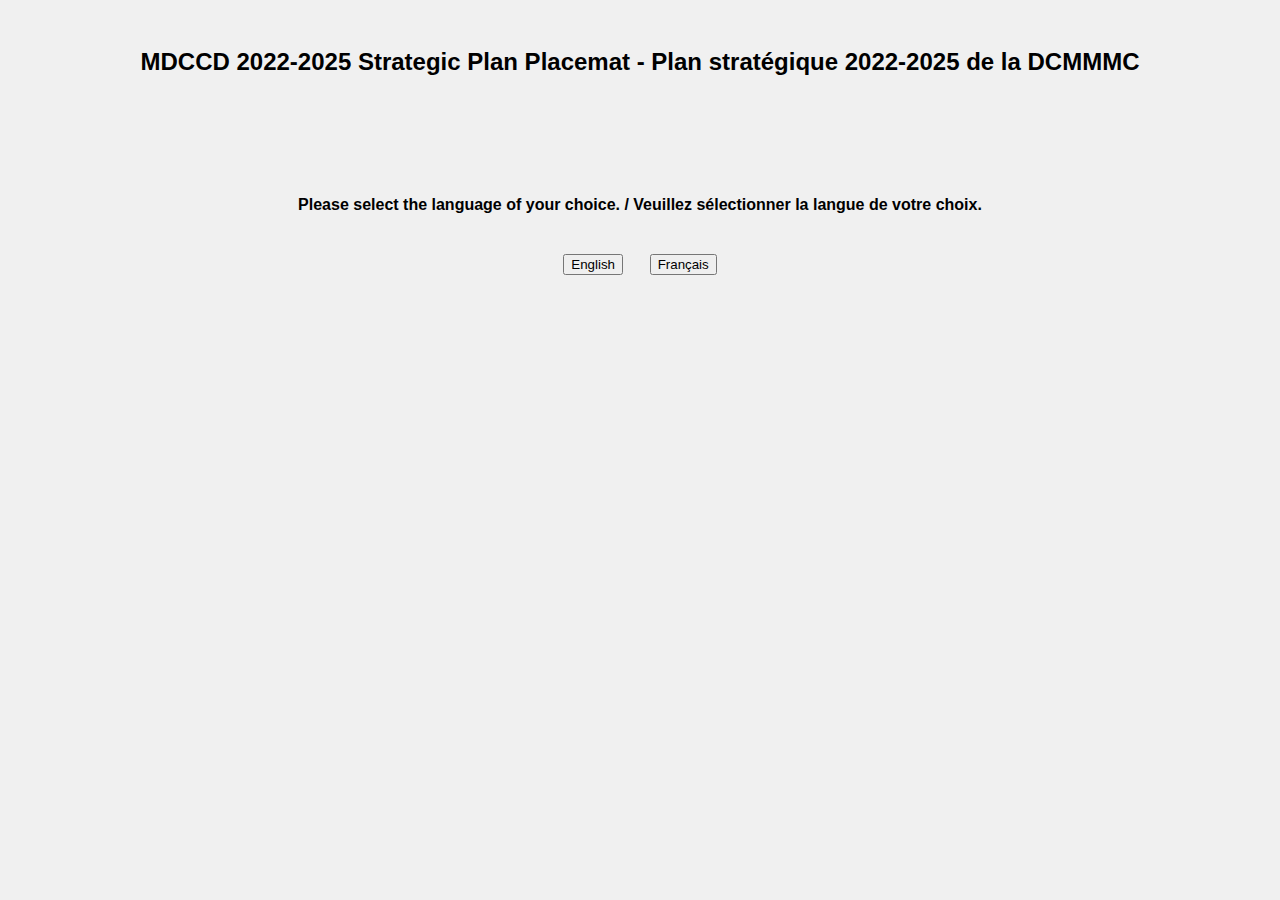
<file: index.html>
<html lang="en">
<head>
    <meta charset="UTF-8">
    <meta name="viewport" content="width=device-width, initial-scale=1.0">
    <title>MDCCD 2022-2025 Strategic Plan Placemat</title>
    <link rel="stylesheet" href="/styles/style.css">
    <script src="/js/functions.js" type="text/javascript"></script>
</head>
<body style="background-color: #F0F0F0; font-family: Arial Narrow, Arial, sans-serif; font-weight: bold;">
    <center>
        <div class="break"></div>
        <h2>MDCCD 2022-2025 Strategic Plan Placemat - Plan stratégique 2022-2025 de la DCMMMC</h2>
    <div class="break"></div>
    <div class="break"></div>
    <div class="break"></div>
    <div class="break"></div>
    <div class="break"></div>
    Please select the language of your choice. / Veuillez sélectionner la langue de votre choix.
    <div class="break"></div>
    <div class="break"></div>
    <button onclick="window.location.href='https://mdccd.github.io/stratplan_eng.html';">
        English
      </button>
      &nbsp;&nbsp;&nbsp;&nbsp;
      <button onclick="window.location.href='https://mdccd.github.io/stratplan_fr.html';">
        Français
      </button>
    </center>
</body>

</html>
</file>
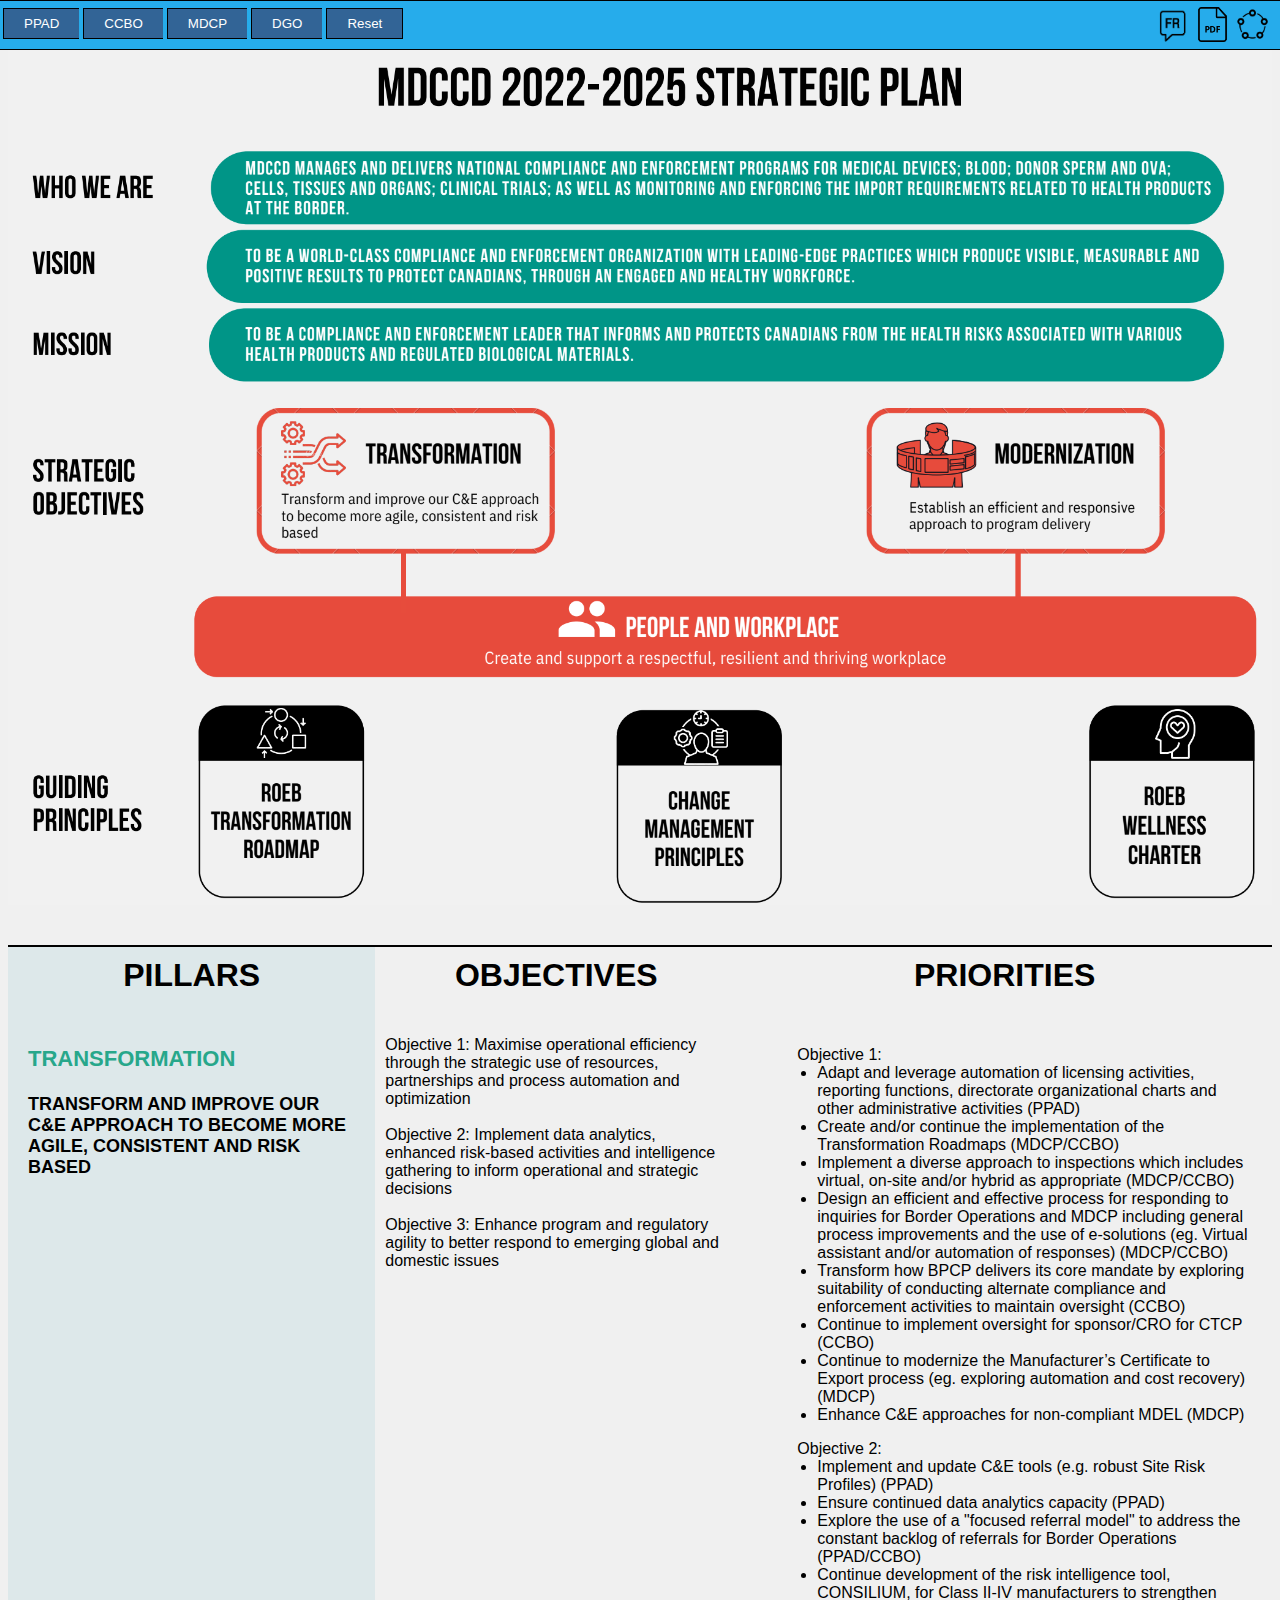
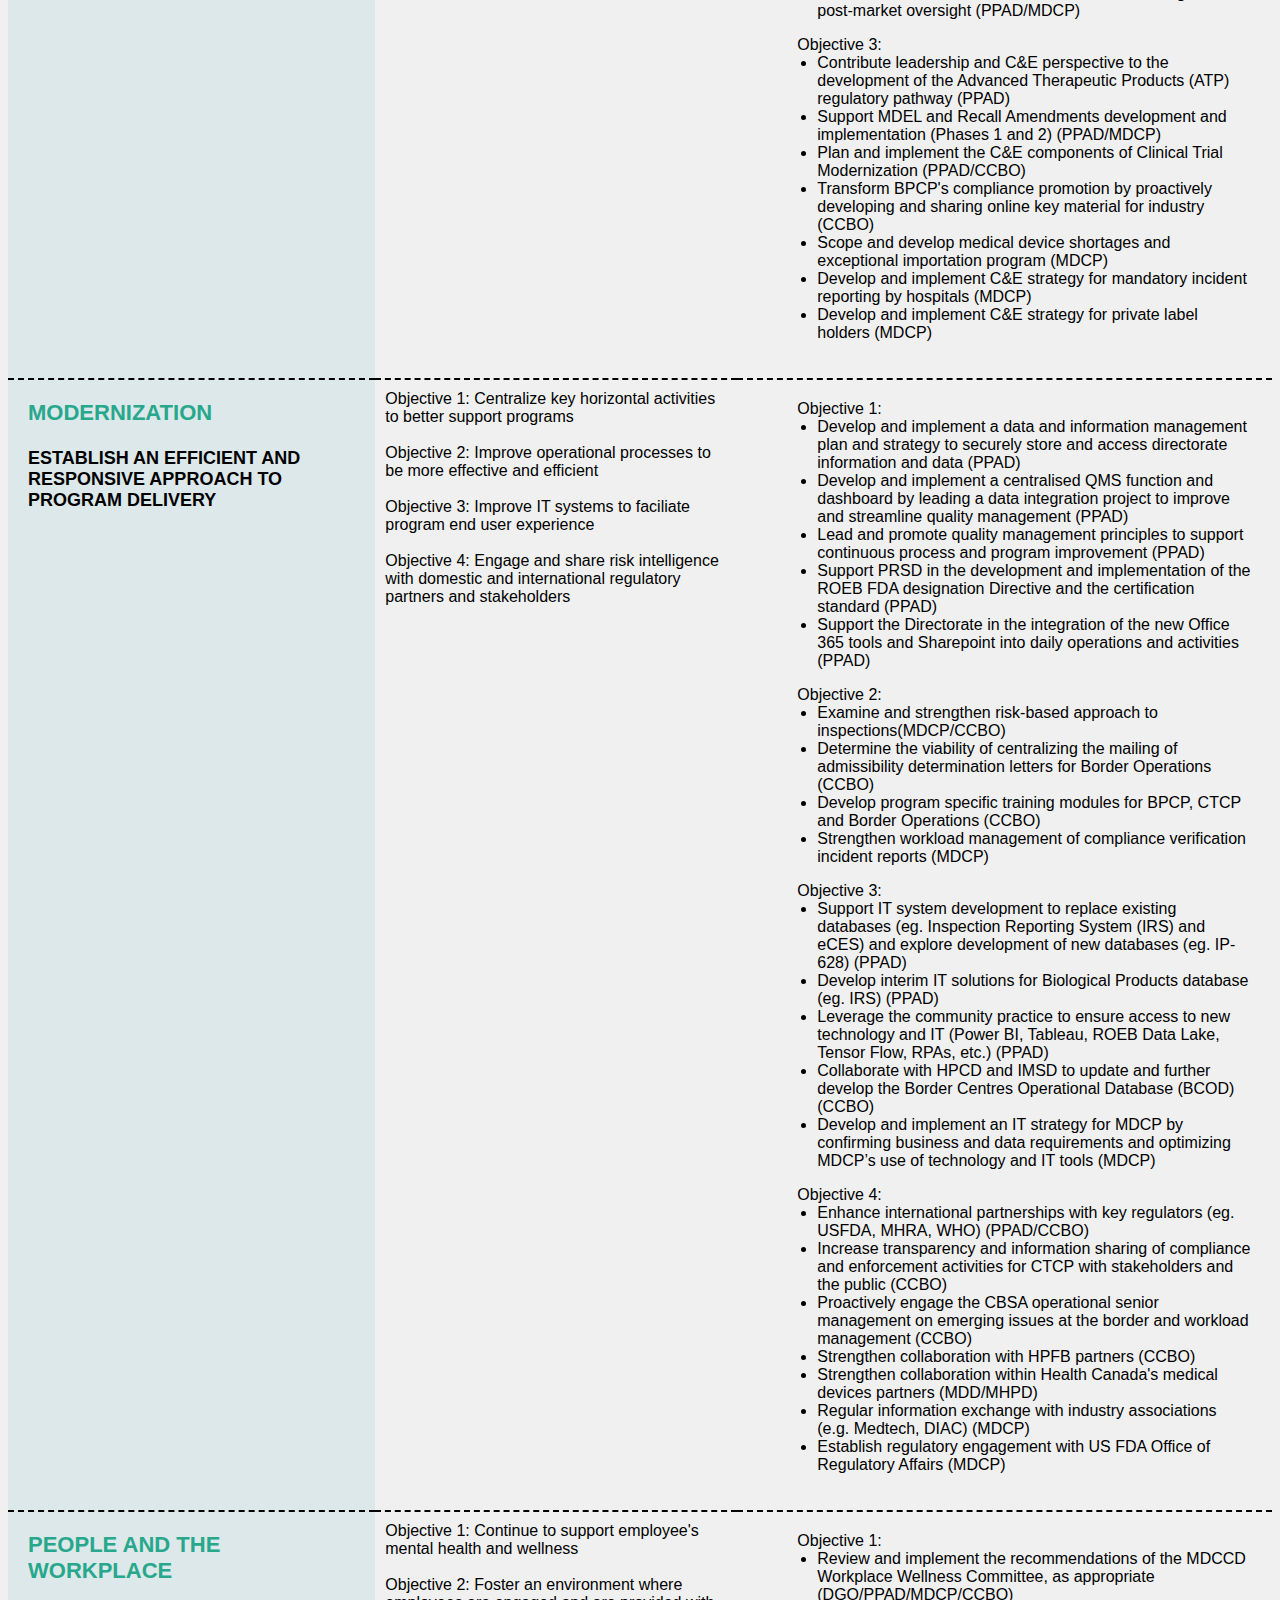
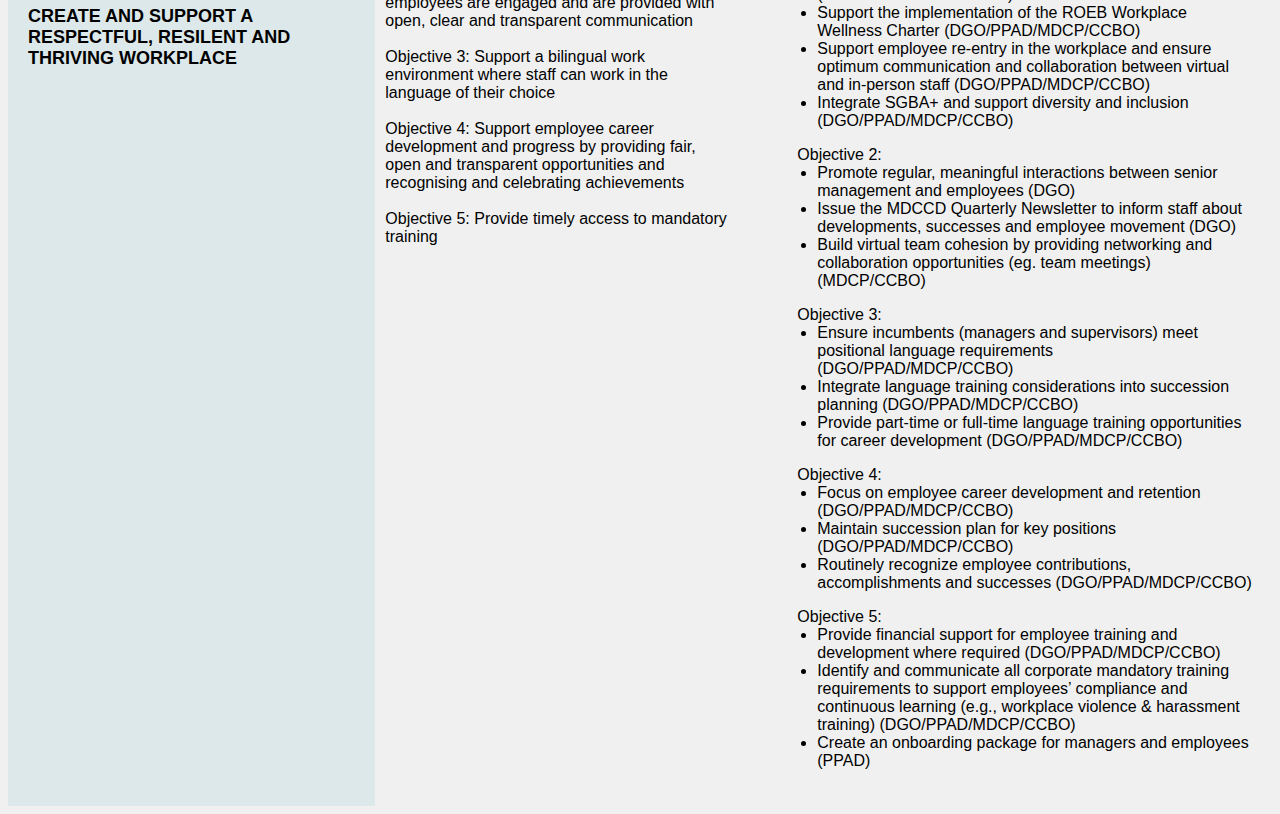
<file: stratplan_eng.html>
<html lang="en">
<head>
    <meta charset="UTF-8">
    <meta name="viewport" content="width=device-width, initial-scale=1.0">
    <title>MDCCD 2022-2025 Strategic Plan Placemat</title>
    <link rel="stylesheet" href="/styles/style.css">
    <script src="/js/functions.js" type="text/javascript"></script>
</head>
<body style="background-color: #F0F0F0;">

     <table style="background-color:rgb(38, 172, 235); top: 0px; left: -1px; border: 1px solid rgb(0, 0, 0); width:101%; height:50px; float:initial; position:fixed;">
        <tr>
            <td style="left: 20px">
                <div class="btn-group">
                    <button onclick="highlightText('PPAD')">PPAD</button>
                    <button onclick="highlightText('CCBO')">CCBO</button>
                    <button onclick="highlightText('MDCP')">MDCP</button>
                    <button onclick="highlightText('DGO')">DGO</button>
                    <button onclick="window.location.reload();">Reset</button>
                </div>
            </td>
            <td>
                <a href="https://mdccd.github.io/stratplan_fr.html" >
                    <img src="/logos/FR.png" alt="Francais" style="top: 9px; right: 90px; width: 35px; height: 35px; position: fixed; float: initial;">
                </a>
                <a href="/files/MDCCD 2022-2025 Strategic Plan Placemat ENG FINAL.pdf" download>
                    <img src="/logos/pdf.png" alt="PDF" style="top: 7px; right: 50px; width: 35px; height: 35px; position: fixed; float: initial;">
                </a>
                <img src="/logos/network.png" alt="PDF" style="top: 8px; right: 10px; width: 35px; height: 35px; position: fixed; float: initial;">
            </td>
        </tr>
    </table>
 
    <div class="break"></div>
    <br>

    <img src="/logos/strat_eng.png" alt="content" style="max-width: 100%; max-height: 100vh; margin: auto; align-items: center;">

    <div class="break"></div>
    <div class="break"></div>

    <!-- page 2/3 of the pdf -->
    <div class="page2">
        <table style="border-collapse: collapse;">
            <thead>
                <tr style="border-top: 2px solid black; height: 80px;">
                    <th style="background-color:  #DDE8EA;">
                        <h1 style="font-family: Arial Narrow, Arial, sans-serif; font-weight: bold;">PILLARS</h1>
                    </th>
                    <th>
                        <h1 style="font-family: Arial Narrow, Arial, sans-serif; font-weight: bold;">OBJECTIVES</h1>
                    </th>
                    <th>
                        <h1 style="font-family: Arial Narrow, Arial, sans-serif; font-weight: bold;">PRIORITIES</h1>
                    </th>
                </tr>
            </thead>
            <tbody id="highlight">
                <tr style="border-bottom: 2px dashed black;">
                    <td style="font-family: Arial Narrow, Arial, sans-serif; font-weight: bold; background-color: #DDE8EA; vertical-align:top; padding:20px">
                        <p style="font-family: Arial Narrow, Arial, sans-serif; font-weight: bold; color: rgb(39, 167, 139); font-size: 22px;">TRANSFORMATION</p>
                        <span style="font-family: Arial Narrow, Arial, sans-serif; font-weight: bold; font-size: 18px;">TRANSFORM AND IMPROVE OUR C&E APPROACH TO BECOME MORE AGILE, CONSISTENT AND RISK BASED</span>
                    </td>

                    <td style="vertical-align:top; padding:10px">
                        <span style="font-family: 'Gill Sans', 'Gill Sans MT', Calibri, 'Trebuchet MS', sans-serif; vertical-align: text-top;">
                            Objective 1: Maximise operational efficiency through the strategic use
                            of resources, partnerships and process automation and optimization
                        </span>
                        <br>
                        <br>
                        <span style="font-family: 'Gill Sans', 'Gill Sans MT', Calibri, 'Trebuchet MS', sans-serif; vertical-align: text-top;">
                            Objective 2: Implement data analytics, enhanced risk-based activities
                            and intelligence gathering to inform operational and strategic decisions
                        </span>
                        <br>
                        <br>
                        <span style="font-family: 'Gill Sans', 'Gill Sans MT', Calibri, 'Trebuchet MS', sans-serif; vertical-align: text-top;">
                            Objective 3: Enhance program and regulatory agility to better respond to
                            emerging global and domestic issues
                        </span>
                    </td>
                    <td style="padding:20px">
                        <ul style="font-family: 'Gill Sans', 'Gill Sans MT', Calibri, 'Trebuchet MS', sans-serif;">
                            <lh>Objective 1:</lh>
                            <li style="margin-left: 20px;">Adapt and leverage automation of licensing activities, reporting functions, directorate organizational charts and other administrative activities (PPAD)
                            <li style="margin-left: 20px;">Create and/or continue the implementation of the Transformation Roadmaps (MDCP/CCBO)</li>
                            <li style="margin-left: 20px;">Implement a diverse approach to inspections which includes virtual, on-site and/or hybrid as appropriate (MDCP/CCBO)</li>
                            <li style="margin-left: 20px;">Design an efficient and effective process for responding to inquiries for Border Operations and MDCP including general process improvements and the use of e-solutions (eg. Virtual assistant and/or automation of responses) (MDCP/CCBO)</li>
                            <li style="margin-left: 20px;">Transform how BPCP delivers its core mandate by exploring suitability of conducting alternate compliance and enforcement activities to maintain oversight (CCBO)</li>
                            <li style="margin-left: 20px;">Continue to implement oversight for sponsor/CRO for CTCP (CCBO)</li>
                            <li style="margin-left: 20px;">Continue to modernize the Manufacturer’s Certificate to Export process (eg. exploring automation and cost recovery) (MDCP)</li>
                            <li style="margin-left: 20px;">Enhance C&E approaches for non-compliant MDEL (MDCP)</li>
                        </ul>
                        <ul style="font-family: 'Gill Sans', 'Gill Sans MT', Calibri, 'Trebuchet MS', sans-serif;">
                            Objective 2:
                            <li style="margin-left: 20px;">Implement and update C&E tools (e.g. robust Site Risk Profiles) (PPAD)</li>
                            <li style="margin-left: 20px;">Ensure continued data analytics capacity (PPAD)</li>
                            <li style="margin-left: 20px;">Explore the use of a "focused referral model" to address the constant backlog of referrals for Border Operations (PPAD/CCBO)</li>
                            <li style="margin-left: 20px;">Continue development of the risk intelligence tool, CONSILIUM, for Class II-IV manufacturers to strengthen post-market oversight (PPAD/MDCP)</li>
                        </ul>
                        <ul style="font-family: 'Gill Sans', 'Gill Sans MT', Calibri, 'Trebuchet MS', sans-serif;">
                            Objective 3:
                            <li style="margin-left: 20px;">Contribute leadership and C&E perspective to the development of the Advanced Therapeutic Products (ATP) regulatory pathway (PPAD)</li>
                            <li style="margin-left: 20px;">Support MDEL and Recall Amendments development and implementation (Phases 1 and 2) (PPAD/MDCP)</li>
                            <li style="margin-left: 20px;">Plan and implement the C&E components of Clinical Trial Modernization (PPAD/CCBO)</li>
                            <li style="margin-left: 20px;">Transform BPCP's compliance promotion by proactively developing and sharing online key material for industry (CCBO)</li>
                            <li style="margin-left: 20px;">Scope and develop medical device shortages and exceptional importation program (MDCP)</li>
                            <li style="margin-left: 20px;">Develop and implement C&E strategy for mandatory incident reporting by hospitals (MDCP)</li>
                            <li style="margin-left: 20px;">Develop and implement C&E strategy for private label holders (MDCP)</li>
                        </ul>
                    </td>
                </tr>

                <tr style="border-bottom: 2px dashed black;">
                    <td style="font-family: Arial Narrow, Arial, sans-serif; font-weight: bold; background-color: #DDE8EA; vertical-align:top; padding:20px ">
                        <p style="color: rgb(39, 167, 139); font-family: Arial Narrow, Arial, sans-serif; font-weight: bold; font-size: 22px;">MODERNIZATION</p>
                        <span style="font-family: Arial Narrow, Arial, sans-serif; font-weight: bold; font-size: 18px;">
                            ESTABLISH AN EFFICIENT AND RESPONSIVE APPROACH TO PROGRAM DELIVERY
                        </span>
                    </td>
                    <td style="vertical-align:top; padding:10px">
                        <span style="font-family: 'Gill Sans', 'Gill Sans MT', Calibri, 'Trebuchet MS', sans-serif;">
                            Objective 1: Centralize key horizontal activities to better support programs
                        </span>
                        <br>
                        <br>
                        <span style="font-family: 'Gill Sans', 'Gill Sans MT', Calibri, 'Trebuchet MS', sans-serif;">
                            Objective 2: Improve operational processes to be more effective and efficient
                        </span>
                        <br>
                        <br>
                        <span style="font-family: 'Gill Sans', 'Gill Sans MT', Calibri, 'Trebuchet MS', sans-serif;">
                            Objective 3: Improve IT systems to faciliate program end user experience
                        </span>
                        <br>
                        <br>
                        <span style="font-family: 'Gill Sans', 'Gill Sans MT', Calibri, 'Trebuchet MS', sans-serif;">
                            Objective 4: Engage and share risk intelligence with domestic and international regulatory partners and stakeholders
                        </span>
                    </td>
                    <td style="padding:20px">
                        <ul style="font-family: 'Gill Sans', 'Gill Sans MT', Calibri, 'Trebuchet MS', sans-serif;">
                            Objective 1:
                            <li style="margin-left: 20px;">Develop and implement a data and information management plan and strategy to securely store and access directorate information and data (PPAD)</li>
                            <li style="margin-left: 20px;">Develop and implement a centralised QMS function and dashboard by leading a data integration project to improve and streamline quality management (PPAD)</li>
                            <li style="margin-left: 20px;">Lead and promote quality management principles to support continuous process and program improvement (PPAD)</li>
                            <li style="margin-left: 20px;">Support PRSD in the development and implementation of the ROEB FDA designation Directive and the certification standard (PPAD)</li>
                            <li style="margin-left: 20px;">Support the Directorate in the integration of the new Office 365 tools and Sharepoint into daily operations and activities (PPAD)</li>
                        </ul>
            
                        <ul style="font-family: 'Gill Sans', 'Gill Sans MT', Calibri, 'Trebuchet MS', sans-serif;">
                            Objective 2:
                            <li style="margin-left: 20px;"> Examine and strengthen risk-based approach to inspections(MDCP/CCBO)</li>
                            <li style="margin-left: 20px;">Determine the viability of centralizing the mailing of admissibility determination letters for Border Operations (CCBO)</li>
                            <li style="margin-left: 20px;">Develop program specific training modules for BPCP, CTCP and Border Operations (CCBO)</li>
                            <li style="margin-left: 20px;">Strengthen workload management of compliance verification incident reports (MDCP)</li>
                        </ul>
            
                        <ul style="font-family: 'Gill Sans', 'Gill Sans MT', Calibri, 'Trebuchet MS', sans-serif;">
                            Objective 3:
                            <li style="margin-left: 20px;">Support IT system development to replace existing databases (eg. Inspection Reporting System (IRS) and eCES) and explore development of new databases (eg. IP-628) (PPAD)</li>
                            <li style="margin-left: 20px;">Develop interim IT solutions for Biological Products database (eg. IRS) (PPAD)</li>
                            <li style="margin-left: 20px;">Leverage the community practice to ensure access to new technology and IT (Power BI, Tableau, ROEB Data Lake, Tensor Flow, RPAs, etc.) (PPAD)</li>
                            <li style="margin-left: 20px;">Collaborate with HPCD and IMSD to update and further develop the Border Centres Operational Database (BCOD) (CCBO)</li>
                            <li style="margin-left: 20px;">Develop and implement an IT strategy for MDCP by confirming business and data requirements 
                                and optimizing MDCP’s use of technology and IT tools (MDCP)</li>
                        </ul>
                        
                        <ul style="font-family: 'Gill Sans', 'Gill Sans MT', Calibri, 'Trebuchet MS', sans-serif;">
                            Objective 4:
                            <li style="margin-left: 20px;">Enhance international partnerships with key regulators (eg. USFDA, MHRA, WHO) (PPAD/CCBO)</li>
                            <li style="margin-left: 20px;">Increase transparency and information sharing of compliance and enforcement activities for CTCP with stakeholders and the public (CCBO)</li>
                            <li style="margin-left: 20px;">Proactively engage the CBSA operational senior management on emerging issues at the border and workload management (CCBO)</li>
                            <li style="margin-left: 20px;">Strengthen collaboration with HPFB partners (CCBO)</li>
                            <li style="margin-left: 20px;">Strengthen collaboration within Health Canada's medical devices partners (MDD/MHPD)</li>
                            <li style="margin-left: 20px;">Regular information exchange with industry associations (e.g. Medtech, DIAC) (MDCP)</li>
                            <li style="margin-left: 20px;">Establish regulatory engagement with US FDA Office of Regulatory Affairs (MDCP)</li>
                        </ul>
                    </td>
                </tr>
                <tr>
                    <td style="font-family: Arial Narrow, Arial, sans-serif; font-weight: bold; background-color:  #DDE8EA; vertical-align:top; padding:20px">
                        <p style="color: rgb(39, 167, 139); font-family: Arial Narrow, Arial, sans-serif; font-weight: bold; font-size: 22px;">PEOPLE AND THE WORKPLACE</p>
                        <span style="font-family: Arial Narrow, Arial, sans-serif; font-weight: bold; font-size: 18px;">
                            CREATE AND SUPPORT A RESPECTFUL, RESILENT AND THRIVING WORKPLACE
                        </span>
                    </td>
                    <td style="vertical-align:top; padding:10px">
                        <span style="font-family: 'Gill Sans', 'Gill Sans MT', Calibri, 'Trebuchet MS', sans-serif;">
                            Objective 1: Continue to support employee's mental health and wellness
                        </span>
                        <br>
                        <br>
                        <span style="font-family: 'Gill Sans', 'Gill Sans MT', Calibri, 'Trebuchet MS', sans-serif;">
                            Objective 2: Foster an environment where employees are engaged and are provided with open, clear and transparent communication
                        </span>
                        <br>
                        <br>
                        <span style="font-family: 'Gill Sans', 'Gill Sans MT', Calibri, 'Trebuchet MS', sans-serif;">
                            Objective 3: Support a bilingual work environment where staff can work in the language of their choice
                        </span>
                        <br>
                        <br>
                        <span style="font-family: 'Gill Sans', 'Gill Sans MT', Calibri, 'Trebuchet MS', sans-serif;">
                            Objective 4: Support employee career development and progress by providing fair, open and transparent opportunities and recognising and celebrating achievements
                        </span>
                        <br>
                        <br>
                        <span style="font-family: 'Gill Sans', 'Gill Sans MT', Calibri, 'Trebuchet MS', sans-serif;">
                            Objective 5: Provide timely access to mandatory training
                        </span>
                    </td>
                    
                    <td style="padding:20px">
                        <ul style="font-family: 'Gill Sans', 'Gill Sans MT', Calibri, 'Trebuchet MS', sans-serif;">
                            Objective 1: 
                            <li style="margin-left: 20px;">Review and implement the recommendations of the MDCCD Workplace Wellness Committee, as appropriate (DGO/PPAD/MDCP/CCBO)</li>
                            <li style="margin-left: 20px;">Support the implementation of the ROEB Workplace Wellness Charter (DGO/PPAD/MDCP/CCBO)</li>
                            <li style="margin-left: 20px;">Support employee re-entry in the workplace and ensure optimum communication and collaboration 
                                between virtual and in-person staff (DGO/PPAD/MDCP/CCBO)</li>
                            <li style="margin-left: 20px;">Integrate SGBA+ and support diversity and inclusion (DGO/PPAD/MDCP/CCBO)</li>
                        </ul>
                        
                        <ul style="font-family: 'Gill Sans', 'Gill Sans MT', Calibri, 'Trebuchet MS', sans-serif;">
                            Objective 2: 
                            <li style="margin-left: 20px;">Promote regular, meaningful interactions between senior management and employees (DGO)</li>
                            <li style="margin-left: 20px;">Issue the MDCCD Quarterly Newsletter to inform staff about developments, successes and employee movement (DGO)</li>
                            <li style="margin-left: 20px;">Build virtual team cohesion by providing networking and collaboration opportunities (eg. team meetings) (MDCP/CCBO)</li>
                        </ul>
                        
                        <ul style="font-family: 'Gill Sans', 'Gill Sans MT', Calibri, 'Trebuchet MS', sans-serif;">
                            Objective 3: 
                            <li style="margin-left: 20px;">Ensure incumbents (managers and supervisors) meet positional language requirements (DGO/PPAD/MDCP/CCBO)</li>
                            <li style="margin-left: 20px;">Integrate language training considerations into succession planning (DGO/PPAD/MDCP/CCBO)</li>
                            <li style="margin-left: 20px;">Provide part-time or full-time language training opportunities for career development (DGO/PPAD/MDCP/CCBO)</li>
                        </ul>
                        
                        <ul style="font-family: 'Gill Sans', 'Gill Sans MT', Calibri, 'Trebuchet MS', sans-serif;">
                            Objective 4: 
                            <li style="margin-left: 20px;">Focus on employee career development and retention (DGO/PPAD/MDCP/CCBO)</li>
                            <li style="margin-left: 20px;">Maintain succession plan for key positions (DGO/PPAD/MDCP/CCBO)</li>
                            <li style="margin-left: 20px;">Routinely recognize employee contributions, accomplishments and successes (DGO/PPAD/MDCP/CCBO)</li>
                        </ul>
                        
                        <ul style="font-family: 'Gill Sans', 'Gill Sans MT', Calibri, 'Trebuchet MS', sans-serif;">
                            Objective 5: 
                            <li style="margin-left: 20px;">Provide financial support for employee training and development where required (DGO/PPAD/MDCP/CCBO)</li>
                            <li style="margin-left: 20px;">Identify and communicate all corporate mandatory training requirements to support employees’ 
                                compliance and continuous learning (e.g., workplace violence & harassment training) (DGO/PPAD/MDCP/CCBO)</li>
                            <li style="margin-left: 20px;">Create an onboarding package for managers and employees (PPAD)</li>
                        </ul>
                    </td>
                </tr>

            </tbody>
        </table>
    </div>

    <!-- end of pdf -->

    <script>
        let stickyElem = document.querySelector(".btn-group");
        /* Gets the amount of height
    of the element from the
    viewport and adds the
    pageYOffset to get the height
    relative to the page */
    let currStickyPos = stickyElem.getBoundingClientRect().top + window.pageYOffset;
    window.onscroll = function() {
         
         /* Check if the current Y offset
         is greater than the position of
         the element */
         if(window.pageYOffset > currStickyPos) {
             stickyElem.style.position = "fixed";
             stickyElem.style.top = "7px";
         } else {
             stickyElem.style.position = "fixed";
             stickyElem.style.top = "7px";
         }
     }
    </script>
    

</body>

</html>
</file>
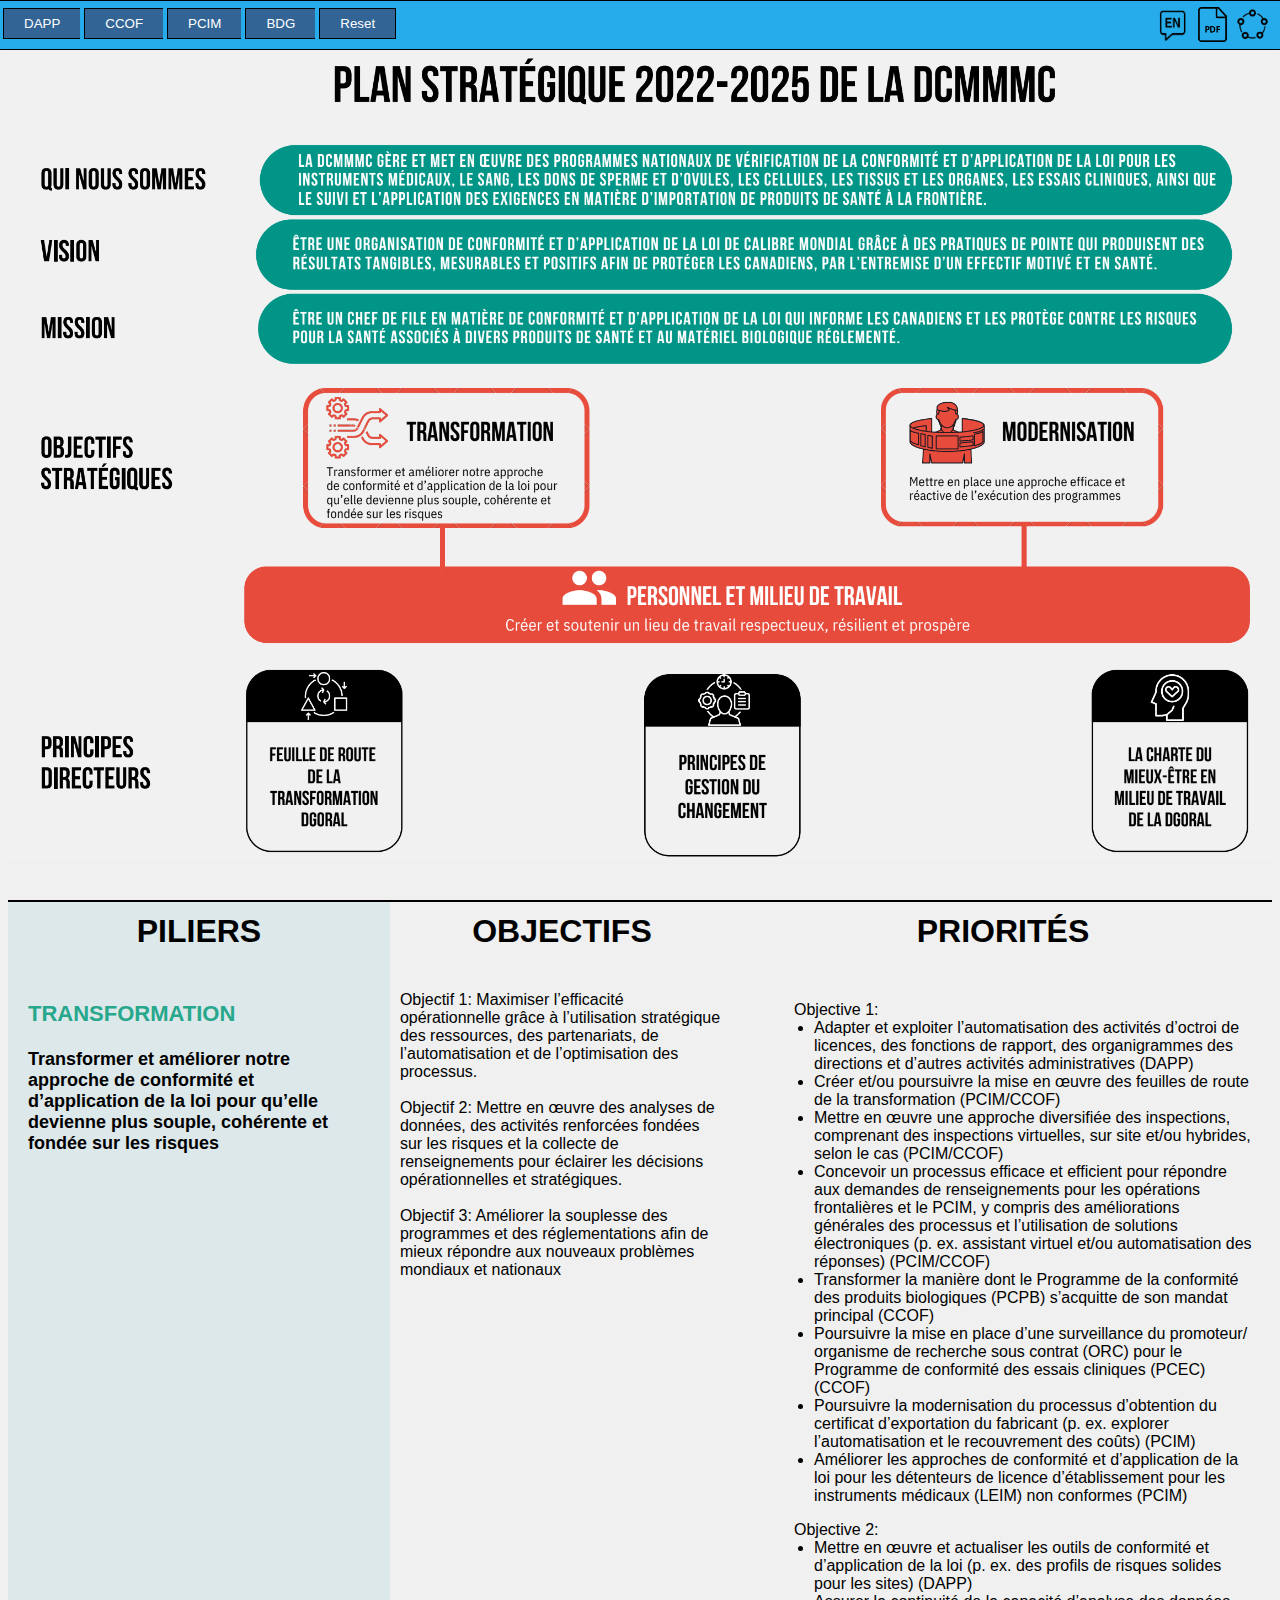
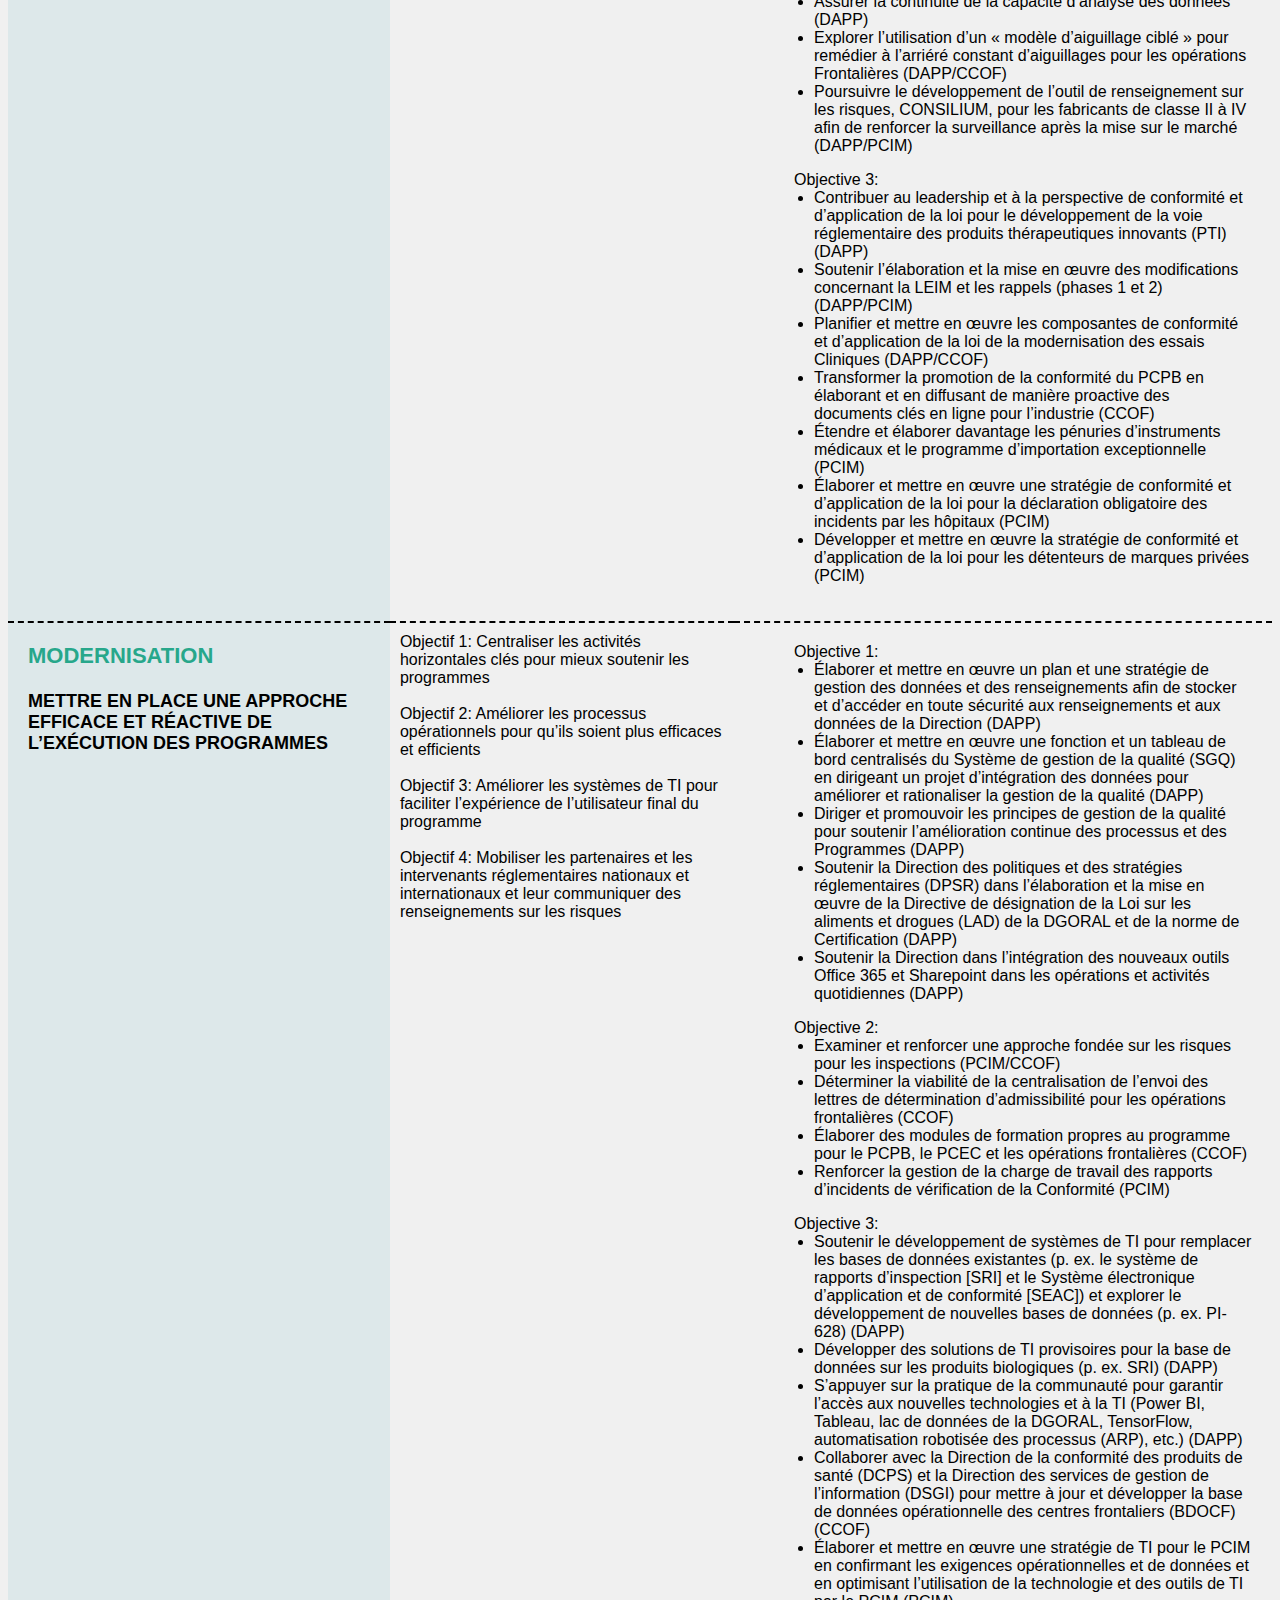
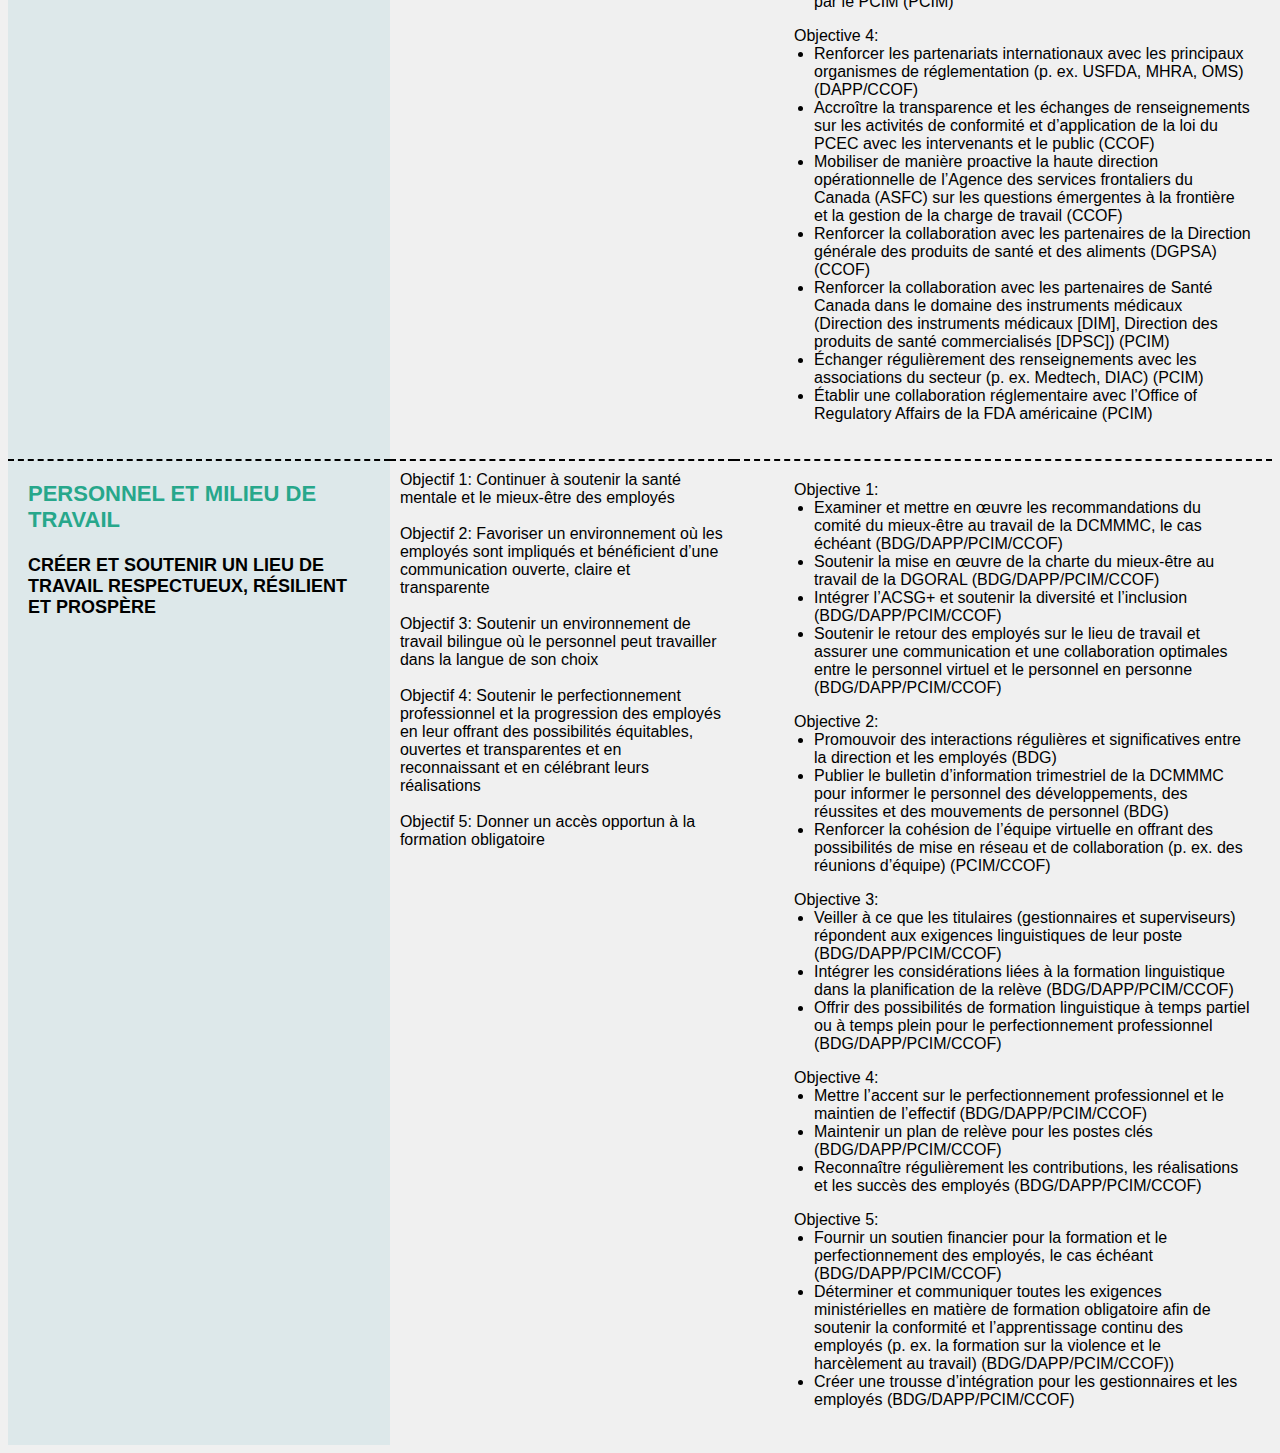
<file: stratplan_fr.html>
<html lang="en">
<head>
    <meta charset="UTF-8">
    <meta name="viewport" content="width=device-width, initial-scale=1.0">
    <title>Plan stratégique 2022-2025 de la DCMMMC</title>
    <link rel="stylesheet" href="/styles/style.css">
    <script src="/js/functions.js" type="text/javascript"></script>
</head>
<body style="background-color: #F0F0F0;">

     <table style="background-color:rgb(38, 172, 235); top: 0px; left: -1px; border: 1px solid rgb(0, 0, 0); width:101%; height:50px; float:initial; position:fixed;">
        <tr>
            <td style="left: 20px">
                <div class="btn-group">
                    <button onclick="highlightText('DAPP')">DAPP</button>
                    <button onclick="highlightText('CCOF')">CCOF</button>
                    <button onclick="highlightText('PCIM')">PCIM</button>
                    <button onclick="highlightText('BDG')">BDG</button>
                    <button onclick="window.location.reload();">Reset</button>
                </div>
            </td>
            <td>
                <a href="https://mdccd.github.io/stratplan_eng.html" >
                    <img src="/logos/EN.png" alt="English" style="top: 9px; right: 90px; width: 35px; height: 35px; position: fixed; float: initial;">
                </a>
                <a href="/files/MDCCD 2022-2025 Strategic Plan Placemat FR FINAL.pdf" download>
                    <img src="/logos/pdf.png" alt="PDF" style="top: 7px; right: 50px; width: 35px; height: 35px; position: fixed; float: initial;">
                </a>
                <img src="/logos/network.png" alt="PDF" style="top: 8px; right: 10px; width: 35px; height: 35px; position: fixed; float: initial;">
            </td>
        </tr>
    </table>
 
    <div class="break"></div>
    <br>

    <img src="/logos/strat_fr.png" alt="content" style="max-width: 100%; max-height: 100vh; margin: auto; align-items: center;">

    <div class="break"></div>
    <div class="break"></div>

    <!-- page 2/3 of the pdf -->
    <div class="page2">
        <table style="border-collapse: collapse;">
            <thead>
                <tr style="border-top: 2px solid black; height: 80px;">
                    <th style="background-color:  #DDE8EA;">
                        <h1 style="font-family: Arial Narrow, Arial, sans-serif; font-weight: bold;">PILIERS</h1>
                    </th>
                    <th>
                        <h1 style="font-family: Arial Narrow, Arial, sans-serif; font-weight: bold;">OBJECTIFS</h1>
                    </th>
                    <th>
                        <h1 style="font-family: Arial Narrow, Arial, sans-serif; font-weight: bold;">PRIORITÉS</h1>
                    </th>
                </tr>
            </thead>
            <tbody id="highlight">
                <tr style="border-bottom: 2px dashed black;">
                    <td style="font-family: Arial Narrow, Arial, sans-serif; font-weight: bold; background-color: #DDE8EA; vertical-align:top; padding:20px">
                        <p style="font-family: Arial Narrow, Arial, sans-serif; font-weight: bold; color: rgb(39, 167, 139); font-size: 22px;">TRANSFORMATION</p>
                        <span style="font-family: Arial Narrow, Arial, sans-serif; font-weight: bold; font-size: 18px;">Transformer et améliorer notre approche de conformité et d’application de la loi pour qu’elle devienne plus souple, cohérente et fondée sur les risques</span>
                    </td>

                    <td style="vertical-align:top; padding:10px">
                        <span style="font-family: 'Gill Sans', 'Gill Sans MT', Calibri, 'Trebuchet MS', sans-serif; vertical-align: text-top;">
                            Objectif 1: Maximiser l’efficacité opérationnelle grâce à l’utilisation stratégique des ressources, des partenariats, de l’automatisation et de l’optimisation des processus.
                        </span>
                        <br>
                        <br>
                        <span style="font-family: 'Gill Sans', 'Gill Sans MT', Calibri, 'Trebuchet MS', sans-serif; vertical-align: text-top;">
                            Objectif 2: Mettre en œuvre des analyses de données, 
                            des activités renforcées fondées sur les risques et la collecte de renseignements 
                            pour éclairer les décisions opérationnelles et stratégiques.
                        </span>
                        <br>
                        <br>
                        <span style="font-family: 'Gill Sans', 'Gill Sans MT', Calibri, 'Trebuchet MS', sans-serif; vertical-align: text-top;">
                            Objectif 3: Améliorer la souplesse des programmes et des 
                            réglementations afin de mieux répondre aux nouveaux problèmes mondiaux et nationaux
                        </span>
                    </td>
                    <td style="padding:20px">
                        <ul style="font-family: 'Gill Sans', 'Gill Sans MT', Calibri, 'Trebuchet MS', sans-serif;">
                            <lh>Objective 1:</lh>
                            <li style="margin-left: 20px;">Adapter et exploiter l’automatisation des activités d’octroi de licences, des fonctions de 
                                rapport, des organigrammes des directions et d’autres activités administratives (DAPP)</li>
                            <li style="margin-left: 20px;">Créer et/ou poursuivre la mise en œuvre des feuilles de route de la transformation (PCIM/CCOF)</li>
                            <li style="margin-left: 20px;">Mettre en œuvre une approche diversifiée des inspections, 
                                comprenant des inspections virtuelles, sur site et/ou hybrides,
                                selon le cas
                                 (PCIM/CCOF)</li>
                            <li style="margin-left: 20px;">Concevoir un processus efficace et efficient pour répondre aux demandes de 
                                renseignements pour les opérations frontalières et le PCIM, y compris des améliorations générales des processus et l’utilisation de 
                                solutions électroniques (p. ex. assistant
                                virtuel et/ou automatisation des réponses)                                
                                (PCIM/CCOF)</li>
                            <li style="margin-left: 20px;">Transformer la manière dont le Programme de la conformité des produits biologiques (PCPB) 
                                s’acquitte de son mandat principal (CCOF)</li>
                            <li style="margin-left: 20px;"> Poursuivre la mise en place d’une surveillance du promoteur/ organisme de recherche sous 
                                contrat (ORC) pour le Programme de
                                conformité des essais cliniques (PCEC) (CCOF)</li>
                            <li style="margin-left: 20px;">Poursuivre la modernisation du processus d’obtention du certificat d’exportation du 
                                fabricant (p. ex. explorer l’automatisation
                                et le recouvrement des coûts) (PCIM)</li>
                            <li style="margin-left: 20px;">Améliorer les approches de conformité et d’application de la loi pour les détenteurs de 
                                licence d’établissement pour les
                                instruments médicaux (LEIM) non conformes (PCIM)</li>
                        </ul>
                        <ul style="font-family: 'Gill Sans', 'Gill Sans MT', Calibri, 'Trebuchet MS', sans-serif;">
                            Objective 2:
                            <li style="margin-left: 20px;">Mettre en œuvre et actualiser les outils de conformité et d’application de la loi (p. ex. 
                                des profils de risques solides pour les sites) (DAPP)</li>
                            <li style="margin-left: 20px;">Assurer la continuité de la capacité d’analyse des données (DAPP)</li>
                            <li style="margin-left: 20px;">Explorer l’utilisation d’un « modèle d’aiguillage ciblé » pour remédier à l’arriéré 
                                constant d’aiguillages pour les opérations
                                Frontalières (DAPP/CCOF)</li>
                            <li style="margin-left: 20px;">Poursuivre le développement de l’outil de renseignement sur les risques, CONSILIUM, 
                                pour les fabricants de classe II à
                                IV afin de renforcer la surveillance après la mise sur le marché
                                (DAPP/PCIM)</li>
                        </ul>
                        <ul style="font-family: 'Gill Sans', 'Gill Sans MT', Calibri, 'Trebuchet MS', sans-serif;">
                            Objective 3:
                            <li style="margin-left: 20px;">Contribuer au leadership et à la perspective de conformité et d’application de la loi pour 
                                le développement de la voie
                                réglementaire des produits thérapeutiques innovants (PTI) (DAPP)</li>
                            <li style="margin-left: 20px;">Soutenir l’élaboration et la mise en œuvre des modifications concernant la LEIM et 
                                les rappels (phases 1 et 2) (DAPP/PCIM)</li>
                            <li style="margin-left: 20px;">Planifier et mettre en œuvre les composantes de conformité et d’application de la 
                                loi de la modernisation des essais
                                Cliniques (DAPP/CCOF)</li>
                            <li style="margin-left: 20px;">Transformer la promotion de la conformité du PCPB en élaborant et en diffusant de manière 
                                proactive des documents clés en ligne
                                pour l’industrie (CCOF)</li>
                            <li style="margin-left: 20px;">Étendre et élaborer davantage les pénuries d’instruments médicaux et le programme 
                                d’importation exceptionnelle (PCIM)</li>
                            <li style="margin-left: 20px;">Élaborer et mettre en œuvre une stratégie de conformité et d’application de la loi pour la 
                                déclaration obligatoire des incidents par
                                les hôpitaux (PCIM)</li>
                            <li style="margin-left: 20px;">Développer et mettre en œuvre la stratégie de conformité et d’application de la loi pour les 
                                détenteurs de marques privées (PCIM)</li>
                        </ul>
                    </td>
                </tr>

                <tr style="border-bottom: 2px dashed black;">
                    <td style="font-family: Arial Narrow, Arial, sans-serif; font-weight: bold; background-color: #DDE8EA; vertical-align:top; padding:20px ">
                        <p style="color: rgb(39, 167, 139); font-family: Arial Narrow, Arial, sans-serif; font-weight: bold; font-size: 22px;">MODERNISATION</p>
                        <span style="font-family: Arial Narrow, Arial, sans-serif; font-weight: bold; font-size: 18px;">
                            METTRE EN PLACE UNE APPROCHE EFFICACE ET
                            RÉACTIVE DE L’EXÉCUTION DES
                            PROGRAMMES

                        </span>
                    </td>
                    <td style="vertical-align:top; padding:10px">
                        <span style="font-family: 'Gill Sans', 'Gill Sans MT', Calibri, 'Trebuchet MS', sans-serif;">
                            Objectif 1: Centraliser les activités horizontales clés pour mieux soutenir les programmes

                        </span>
                        <br>
                        <br>
                        <span style="font-family: 'Gill Sans', 'Gill Sans MT', Calibri, 'Trebuchet MS', sans-serif;">
                            Objectif 2: Améliorer les processus opérationnels pour qu’ils soient plus efficaces et efficients

                        </span>
                        <br>
                        <br>
                        <span style="font-family: 'Gill Sans', 'Gill Sans MT', Calibri, 'Trebuchet MS', sans-serif;">
                            Objectif 3: Améliorer les systèmes de TI pour faciliter l’expérience de l’utilisateur final du programme

                        </span>
                        <br>
                        <br>
                        <span style="font-family: 'Gill Sans', 'Gill Sans MT', Calibri, 'Trebuchet MS', sans-serif;">
                            Objectif 4: Mobiliser les partenaires et les intervenants
                            réglementaires nationaux et internationaux et leur
                            communiquer des renseignements sur les risques

                        </span>
                    </td>
                    <td style="padding:20px">
                        <ul style="font-family: 'Gill Sans', 'Gill Sans MT', Calibri, 'Trebuchet MS', sans-serif;">
                            Objective 1:
                            <li style="margin-left: 20px;">Élaborer et mettre en œuvre un plan et une stratégie de gestion des données et des 
                                renseignements afin de stocker et d’accéder
                                en toute sécurité aux renseignements et aux données de la Direction (DAPP)</li>
                            <li style="margin-left: 20px;">Élaborer et mettre en œuvre une fonction et un tableau de bord centralisés du Système de 
                                gestion de la qualité (SGQ) en dirigeant
                                un projet d’intégration des données pour améliorer et rationaliser la gestion de la qualité (DAPP)</li>
                            <li style="margin-left: 20px;">Diriger et promouvoir les principes de gestion de la qualité pour soutenir l’amélioration 
                                continue des processus et des
                                Programmes (DAPP)</li>
                            <li style="margin-left: 20px;"> Soutenir la Direction des politiques et des stratégies réglementaires (DPSR) dans 
                                l’élaboration et la mise en œuvre de la Directive
                                de désignation de la Loi sur les aliments et drogues (LAD) de la DGORAL et de la norme de 
                                Certification (DAPP)</li>
                            <li style="margin-left: 20px;">Soutenir la Direction dans l’intégration des nouveaux outils Office 365 et Sharepoint dans 
                                les opérations et activités quotidiennes
                                (DAPP)</li>
                        </ul>
            
                        <ul style="font-family: 'Gill Sans', 'Gill Sans MT', Calibri, 'Trebuchet MS', sans-serif;">
                            Objective 2:
                            <li style="margin-left: 20px;">Examiner et renforcer une approche fondée sur les risques pour les inspections (PCIM/CCOF)</li>
                            <li style="margin-left: 20px;">Déterminer la viabilité de la centralisation de l’envoi des lettres de détermination 
                                d’admissibilité pour les opérations frontalières (CCOF)</li>
                            <li style="margin-left: 20px;">Élaborer des modules de formation propres au programme pour le PCPB, le PCEC et les 
                                opérations frontalières (CCOF)</li>
                            <li style="margin-left: 20px;">Renforcer la gestion de la charge de travail des rapports d’incidents de vérification de la 
                                Conformité (PCIM)</li>
                        </ul>
            
                        <ul style="font-family: 'Gill Sans', 'Gill Sans MT', Calibri, 'Trebuchet MS', sans-serif;">
                            Objective 3:
                            <li style="margin-left: 20px;">Soutenir le développement de systèmes de TI pour remplacer les bases de données existantes 
                                (p. ex. le système de rapports
                                d’inspection [SRI] et le Système électronique d’application et de conformité [SEAC]) et explorer le 
                                développement de nouvelles bases de
                                données (p. ex. PI-628) (DAPP)</li>
                            <li style="margin-left: 20px;">Développer des solutions de TI provisoires pour la base de données sur les produits 
                                biologiques (p. ex. SRI) (DAPP)</li>
                            <li style="margin-left: 20px;">S’appuyer sur la pratique de la communauté pour garantir l’accès aux nouvelles technologies 
                                et à la TI (Power BI, Tableau, lac de
                                données de la DGORAL, TensorFlow, automatisation robotisée des processus (ARP), etc.) (DAPP)</li>
                            <li style="margin-left: 20px;">Collaborer avec la Direction de la conformité des produits de santé (DCPS) et la Direction 
                                des services de gestion de l’information
                                (DSGI) pour mettre à jour et développer la base de données opérationnelle des centres frontaliers 
                                (BDOCF) (CCOF)</li>
                            <li style="margin-left: 20px;">Élaborer et mettre en œuvre une stratégie de TI pour le PCIM en confirmant les exigences 
                                opérationnelles et de données et en
                                optimisant l’utilisation de la technologie et des outils de TI par le PCIM (PCIM)</li>
                        </ul>
                        
                        <ul style="font-family: 'Gill Sans', 'Gill Sans MT', Calibri, 'Trebuchet MS', sans-serif;">
                            Objective 4:
                            <li style="margin-left: 20px;">Renforcer les partenariats internationaux avec les principaux organismes de 
                                réglementation (p. ex. USFDA, MHRA, OMS) (DAPP/CCOF)</li>
                            <li style="margin-left: 20px;">Accroître la transparence et les échanges de renseignements sur les activités de conformité 
                                et d’application de la loi du PCEC avec
                                les intervenants et le public (CCOF)</li>
                            <li style="margin-left: 20px;">Mobiliser de manière proactive la haute direction opérationnelle de l’Agence des services 
                                frontaliers du Canada (ASFC) sur les
                                questions émergentes à la frontière et la gestion de la charge de travail (CCOF)</li>
                            <li style="margin-left: 20px;">Renforcer la collaboration avec les partenaires de la Direction générale des produits de 
                                santé et des aliments (DGPSA) (CCOF)</li>
                            <li style="margin-left: 20px;">Renforcer la collaboration avec les partenaires de Santé Canada dans le domaine des 
                                instruments médicaux (Direction des
                                instruments médicaux [DIM], Direction des produits de santé commercialisés [DPSC]) (PCIM)</li>
                            <li style="margin-left: 20px;"> Échanger régulièrement des renseignements avec les associations du secteur (p. ex. Medtech, 
                                DIAC) (PCIM)</li>
                            <li style="margin-left: 20px;">Établir une collaboration réglementaire avec l’Office of Regulatory Affairs de la FDA 
                                américaine (PCIM)</li>
                        </ul>
                    </td>
                </tr>
                <tr>
                    <td style="font-family: Arial Narrow, Arial, sans-serif; font-weight: bold; background-color:  #DDE8EA; vertical-align:top; padding:20px">
                        <p style="color: rgb(39, 167, 139); font-family: Arial Narrow, Arial, sans-serif; font-weight: bold; font-size: 22px;">PERSONNEL ET MILIEU
                            DE TRAVAIL
                            </p>
                        <span style="font-family: Arial Narrow, Arial, sans-serif; font-weight: bold; font-size: 18px;">
                            CRÉER ET SOUTENIR UN LIEU DE
                            TRAVAIL RESPECTUEUX, RÉSILIENT
                            ET PROSPÈRE

                        </span>
                    </td>
                    <td style="vertical-align:top; padding:10px">
                        <span style="font-family: 'Gill Sans', 'Gill Sans MT', Calibri, 'Trebuchet MS', sans-serif;">
                            Objectif 1: Continuer à soutenir la santé mentale et le mieux-être des employés

                        </span>
                        <br>
                        <br>
                        <span style="font-family: 'Gill Sans', 'Gill Sans MT', Calibri, 'Trebuchet MS', sans-serif;">
                            Objectif 2: Favoriser un environnement où les employés sont impliqués
                             et bénéficient d’une communication ouverte, claire
                            et transparente
                        </span>
                        <br>
                        <br>
                        <span style="font-family: 'Gill Sans', 'Gill Sans MT', Calibri, 'Trebuchet MS', sans-serif;">
                            Objectif 3: Soutenir un environnement de travail bilingue où le
                            personnel peut travailler dans la langue de son choix
                        </span>
                        <br>
                        <br>
                        <span style="font-family: 'Gill Sans', 'Gill Sans MT', Calibri, 'Trebuchet MS', sans-serif;">
                            Objectif 4: Soutenir le perfectionnement professionnel et la
                            progression des employés en leur offrant des possibilités
                            équitables, ouvertes et transparentes et en reconnaissant et
                            en célébrant leurs réalisations
                        </span>
                        <br>
                        <br>
                        <span style="font-family: 'Gill Sans', 'Gill Sans MT', Calibri, 'Trebuchet MS', sans-serif;">
                            Objectif 5: Donner un accès opportun à la formation
                            obligatoire

                        </span>
                    </td>
                    
                    <td style="padding:20px">
                        <ul style="font-family: 'Gill Sans', 'Gill Sans MT', Calibri, 'Trebuchet MS', sans-serif;">
                            Objective 1: 
                            <li style="margin-left: 20px;">Examiner et mettre en œuvre les recommandations du comité du mieux-être au 
                                travail de la DCMMMC,
                                le cas échéant (BDG/DAPP/PCIM/CCOF)</li>
                            <li style="margin-left: 20px;">Soutenir la mise en œuvre de la charte du mieux-être au travail de la 
                                DGORAL (BDG/DAPP/PCIM/CCOF)</li>
                            <li style="margin-left: 20px;">Intégrer l’ACSG+ et soutenir la diversité et l’inclusion (BDG/DAPP/PCIM/CCOF)</li>
                            <li style="margin-left: 20px;">Soutenir le retour des employés sur le lieu de travail et assurer une 
                                communication et une collaboration
                                optimales entre le personnel virtuel et le personnel en personne (BDG/DAPP/PCIM/CCOF)</li>
                        </ul>
                        
                        <ul style="font-family: 'Gill Sans', 'Gill Sans MT', Calibri, 'Trebuchet MS', sans-serif;">
                            Objective 2: 
                            <li style="margin-left: 20px;">Promouvoir des interactions régulières et significatives entre la direction et les employés (BDG)</li>
                            <li style="margin-left: 20px;">Publier le bulletin d’information trimestriel de la DCMMMC pour informer le personnel des 
                                développements, des réussites et
                                des mouvements de personnel (BDG)</li>
                            <li style="margin-left: 20px;">Renforcer la cohésion de l’équipe virtuelle en offrant des possibilités de mise en 
                                réseau et de collaboration (p. ex.
                                des réunions d’équipe) (PCIM/CCOF)</li>
                        </ul>
                        
                        <ul style="font-family: 'Gill Sans', 'Gill Sans MT', Calibri, 'Trebuchet MS', sans-serif;">
                            Objective 3: 
                            <li style="margin-left: 20px;">Veiller à ce que les titulaires (gestionnaires et superviseurs) répondent 
                                aux exigences linguistiques de
                                leur poste (BDG/DAPP/PCIM/CCOF)</li>
                            <li style="margin-left: 20px;">Intégrer les considérations liées à la formation linguistique dans la 
                                planification de la relève
                                (BDG/DAPP/PCIM/CCOF)</li>
                            <li style="margin-left: 20px;">Offrir des possibilités de formation linguistique à temps partiel ou à 
                                temps plein pour le
                                perfectionnement professionnel (BDG/DAPP/PCIM/CCOF)</li>
                        </ul>
                        
                        <ul style="font-family: 'Gill Sans', 'Gill Sans MT', Calibri, 'Trebuchet MS', sans-serif;">
                            Objective 4: 
                            <li style="margin-left: 20px;">Mettre l’accent sur le perfectionnement professionnel et le maintien de 
                                l’effectif
                                (BDG/DAPP/PCIM/CCOF)</li>
                            <li style="margin-left: 20px;">Maintenir un plan de relève pour les postes clés (BDG/DAPP/PCIM/CCOF)</li>
                            <li style="margin-left: 20px;"> Reconnaître régulièrement les contributions, les réalisations et les 
                                succès des employés (BDG/DAPP/PCIM/CCOF)</li>
                        </ul>
                        
                        <ul style="font-family: 'Gill Sans', 'Gill Sans MT', Calibri, 'Trebuchet MS', sans-serif;">
                            Objective 5: 
                            <li style="margin-left: 20px;">Fournir un soutien financier pour la formation et le perfectionnement des 
                                employés, le cas échéant (BDG/DAPP/PCIM/CCOF)</li>
                            <li style="margin-left: 20px;">Déterminer et communiquer toutes les exigences ministérielles en matière 
                                de formation obligatoire afin
                                de soutenir la conformité et l’apprentissage continu des employés (p. ex. la formation sur la 
                                violence et le harcèlement au travail)
                                (BDG/DAPP/PCIM/CCOF))</li>
                            <li style="margin-left: 20px;">Créer une trousse d’intégration pour les gestionnaires et les employés (BDG/DAPP/PCIM/CCOF)</li>
                        </ul>
                    </td>
                </tr>

            </tbody>
        </table>
    </div>

    <!-- end of pdf -->

    <script>
        let stickyElem = document.querySelector(".btn-group");
        /* Gets the amount of height
    of the element from the
    viewport and adds the
    pageYOffset to get the height
    relative to the page */
    let currStickyPos = stickyElem.getBoundingClientRect().top + window.pageYOffset;
    window.onscroll = function() {
         
         /* Check if the current Y offset
         is greater than the position of
         the element */
         if(window.pageYOffset > currStickyPos) {
             stickyElem.style.position = "fixed";
             stickyElem.style.top = "7px";
         } else {
             stickyElem.style.position = "fixed";
             stickyElem.style.top = "7px";
         }
     }
    </script>
    

</body>

</html>
</file>
<file: styles/style.css>
.break {
    width: auto;
    height: 20px;
    background-color: #F0F0F0;
}

.btn-group button { 
    background-color: rgb(50, 100, 150); /* Background */
    border: 1px solid rgb(0, 0, 0); /* Border */
    color: white; /* White text */
    font-family: 'Gill Sans', 'Gill Sans MT', Calibri, 'Trebuchet MS', sans-serif;
    padding: 7px 20px; /* Some padding */
    cursor: pointer; /* Pointer/hand icon */
    float: initial; /* Float the buttons side by side */
  }
  /* Clear floats (clearfix hack) */ 
  .btn-group:after {
    content: "";
    clear: both;
    display: table;
  }
  
  .btn-group button:not(:last-child) {
    border-right: none;
  }
  
  /* Add a background color on hover */
  .btn-group button:hover {
    background-color: rgb(50, 50, 100);
  }

  .btn-group > .reset {
      float: right;
  }

  .highlight {
      font-weight: bold;
      font-size: 16;
      /* background-color: green; */
  }
</file>
